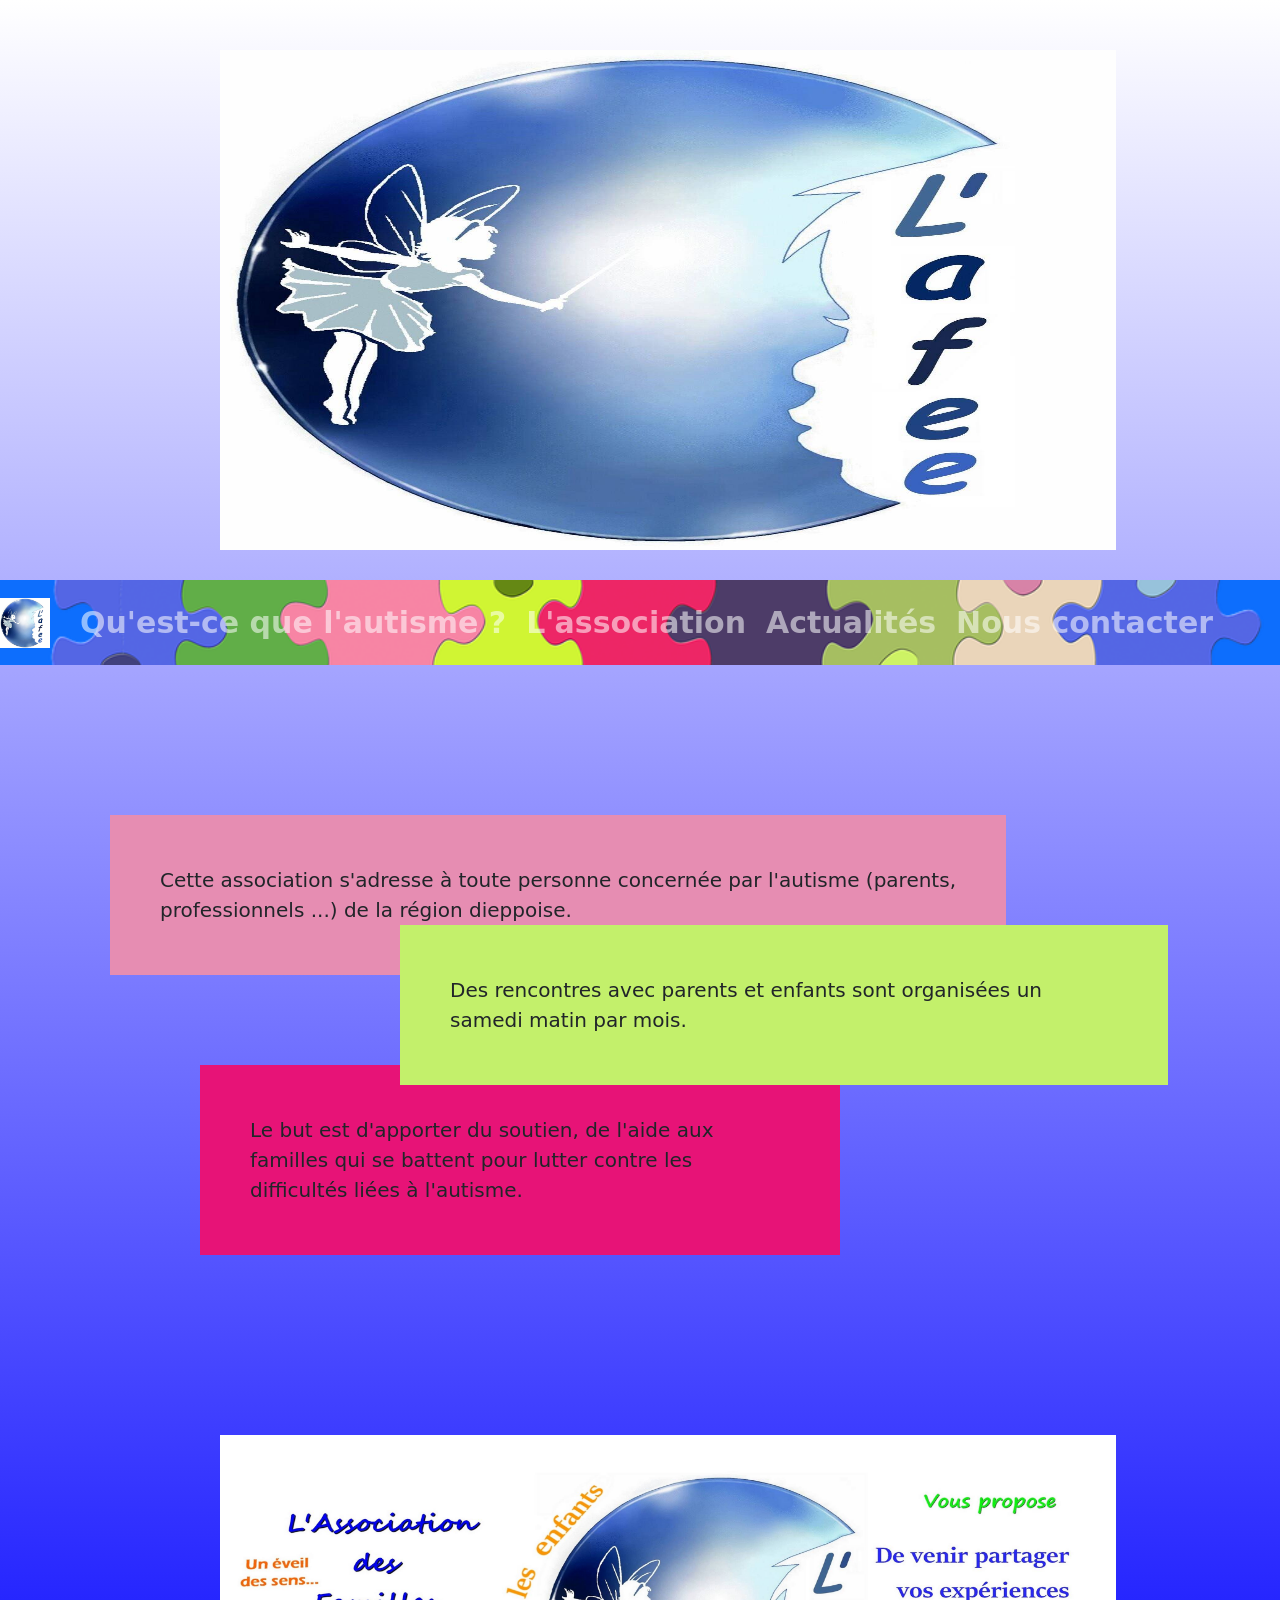
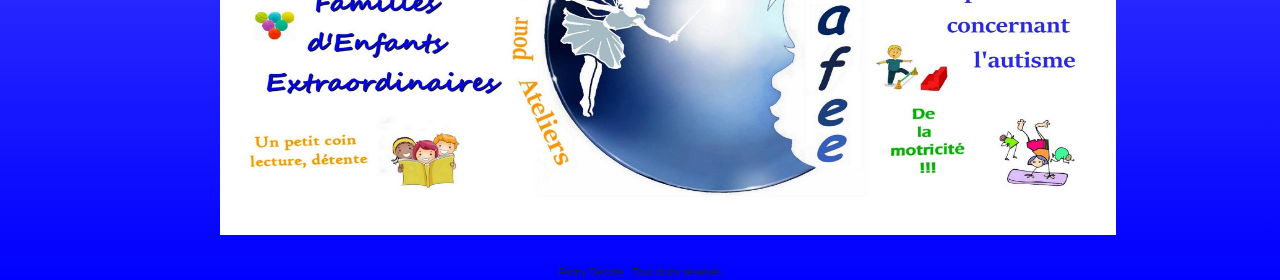
<file: index.html>
<!DOCTYPE html>
<html lang="fr">
<head>
    <meta charset="UTF-8">
    <meta http-equiv="X-UA-Compatible" content="IE=edge">
    <meta name="viewport" content="width=device-width, initial-scale=1.0">
    <meta name="description" content="Cette association s'adresse à toute personne concernée par l'autisme">
    <title>L'AFEE</title> 
    <link rel="stylesheet" href="afee.css">
    <link rel="stylesheet" href="bootstrap.min.css">
</head>
<body>
    <header>
        <div>
            <img src="31507968_1907250822678536_6487678242412036096_o.jpg" alt="logo l'Afee" width="500px" height="500px" class="img">
        </div> 
       <nav class="navbar navbar-dark bg-primary navbar-expand-lg">
            <a href="afee.html" class="navbar-brand"><img src="31507968_1907250822678536_6487678242412036096_o.jpg" width="50px" height="50px" alt="">
            </a>
            <button
            type="button"
            class="navbar-toggler"
            data-toggle="collapse"
            data-target="#navbarNavDropdown"
            aria-controls="navbarNavDropdown"
            aria-expanded="false"
            aria-label="Toggle navigation"
            >
              <svg xmlns="http://www.w3.org/2000/svg" width="16" height="16" fill="currentColor" class="bi bi-list" viewBox="0 0 16 16">
                <path fill-rule="evenodd" d="M2.5 11.5A.5.5 0 0 1 3 11h10a.5.5 0 0 1 0 1H3a.5.5 0 0 1-.5-.5zm0-4A.5.5 0 0 1 3 7h10a.5.5 0 0 1 0 1H3a.5.5 0 0 1-.5-.5zm0-4A.5.5 0 0 1 3 3h10a.5.5 0 0 1 0 1H3a.5.5 0 0 1-.5-.5z"/>
              </svg>
            </button>
        <div class="collapse navbar-collapse" id="navbarNavDropdown">
            <ul class="navbar-nav">
                <li class="nav-item">
                    <a href="autisme.html" class="nav-link">Qu'est-ce que l'autisme ?</a>
                </li>
                <li class="nav-item">
                    <a href="association.html" class="nav-link">L'association</a>
                </li>
                <li class="nav-item">
                    <a href="actualités.html" class="nav-link">Actualités</a>
                </li>
                <li class="nav-item">
                    <a href="contact.html" class="nav-link">Nous contacter</a>
                </li>
            </ul>
        </div>
        </nav>
    </header>
    <main>
        <div class="container-1">
            <!--<p class="item">-->
            Cette association s'adresse à toute personne concernée par l'autisme (parents, professionnels ...) de la région dieppoise.
        </div>
        <!--<br>-->
        <div class="container-2">
            Des rencontres avec parents et enfants sont organisées un samedi matin par mois.
        </div>
            <!--<br>-->
            <div class="container-3">
            Le but est d'apporter du soutien, de l'aide aux familles qui se battent pour lutter contre les difficultés liées à l'autisme.
        </div>
            <!--</p>-->
    </main>
    <footer>
        <img src="31515790_1907961652607453_6188273267594231808_o.jpg" alt="association Afee" width="1000px" height="400px" class="img">
        <div class="rules"> Fanny Decotte - Tous droits réservés</div>
    </footer>
    <script src="https://code.jquery.com/jquery-3.4.1.slim.min.js" integrity="sha384-J6qa4849blE2+poT4WnyKhv5vZF5SrPo0iEjwBvKU7imGFAV0wwj1yYfoRSJoZ+n" crossorigin="anonymous"></script>
<script src="https://cdn.jsdelivr.net/npm/popper.js@1.16.0/dist/umd/popper.min.js" integrity="sha384-Q6E9RHvbIyZFJoft+2mJbHaEWldlvI9IOYy5n3zV9zzTtmI3UksdQRVvoxMfooAo" crossorigin="anonymous"></script>
<script src="https://stackpath.bootstrapcdn.com/bootstrap/4.4.1/js/bootstrap.min.js" integrity="sha384-wfSDF2E50Y2D1uUdj0O3uMBJnjuUD4Ih7YwaYd1iqfktj0Uod8GCExl3Og8ifwB6" crossorigin="anonymous"></script>
</body>
</html>
</file>
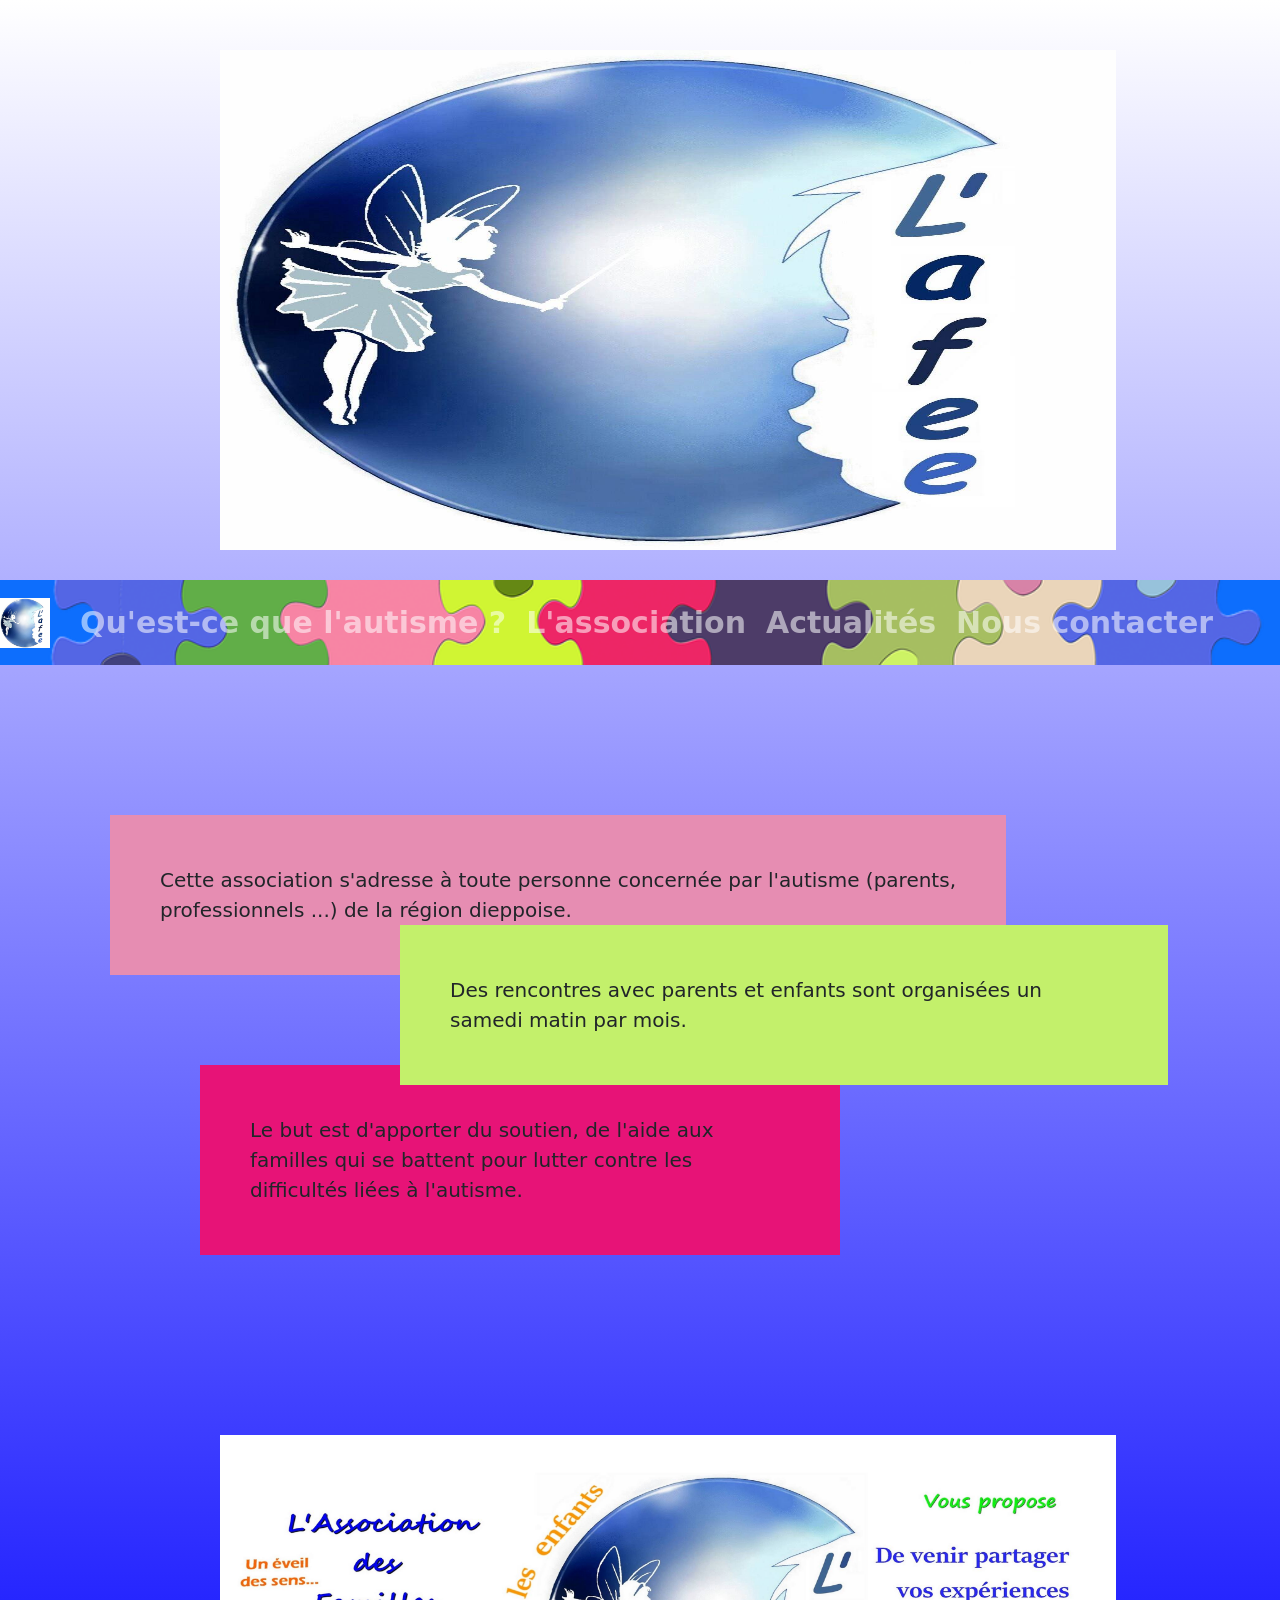
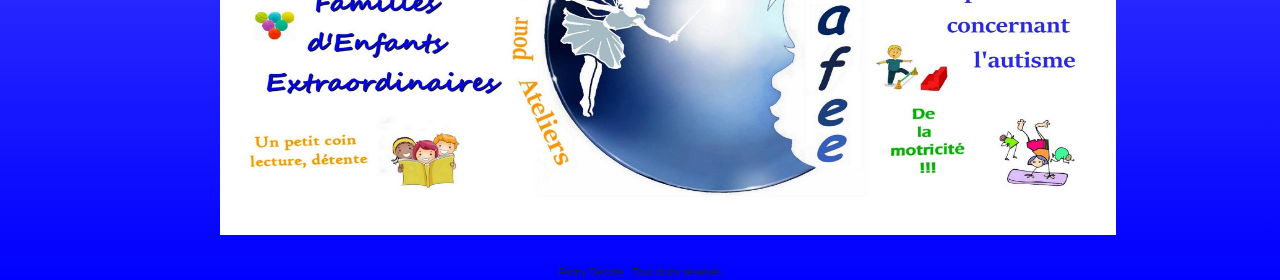
<file: afee.html>
<!DOCTYPE html>
<html lang="fr">
<head>
    <meta charset="UTF-8">
    <meta http-equiv="X-UA-Compatible" content="IE=edge">
    <meta name="viewport" content="width=device-width, initial-scale=1.0">
    <meta name="description" content="Cette association s'adresse à toute personne concernée par l'autisme">
    <title>L'AFEE</title> 
    <link rel="stylesheet" href="afee.css">
    <link rel="stylesheet" href="bootstrap.min.css">
</head>
<body>
    <header>
        <div>
            <img src="31507968_1907250822678536_6487678242412036096_o.jpg" alt="logo l'Afee" width="500px" height="500px" class="img">
        </div> 
       <nav class="navbar navbar-dark bg-primary navbar-expand-lg">
            <a href="afee.html" class="navbar-brand"><img src="31507968_1907250822678536_6487678242412036096_o.jpg" width="50px" height="50px" alt="">
            </a>
            <button
            type="button"
            class="navbar-toggler"
            data-toggle="collapse"
            data-target="#navbarNavDropdown"
            aria-controls="navbarNavDropdown"
            aria-expanded="false"
            aria-label="Toggle navigation"
            >
              <svg xmlns="http://www.w3.org/2000/svg" width="16" height="16" fill="currentColor" class="bi bi-list" viewBox="0 0 16 16">
                <path fill-rule="evenodd" d="M2.5 11.5A.5.5 0 0 1 3 11h10a.5.5 0 0 1 0 1H3a.5.5 0 0 1-.5-.5zm0-4A.5.5 0 0 1 3 7h10a.5.5 0 0 1 0 1H3a.5.5 0 0 1-.5-.5zm0-4A.5.5 0 0 1 3 3h10a.5.5 0 0 1 0 1H3a.5.5 0 0 1-.5-.5z"/>
              </svg>
            </button>
        <div class="collapse navbar-collapse" id="navbarNavDropdown">
            <ul class="navbar-nav">
                <li class="nav-item">
                    <a href="autisme.html" class="nav-link">Qu'est-ce que l'autisme ?</a>
                </li>
                <li class="nav-item">
                    <a href="association.html" class="nav-link">L'association</a>
                </li>
                <li class="nav-item">
                    <a href="actualités.html" class="nav-link">Actualités</a>
                </li>
                <li class="nav-item">
                    <a href="contact.html" class="nav-link">Nous contacter</a>
                </li>
            </ul>
        </div>
        </nav>
    </header>
    <main>
        <div class="container-1">
            <!--<p class="item">-->
            Cette association s'adresse à toute personne concernée par l'autisme (parents, professionnels ...) de la région dieppoise.
        </div>
        <!--<br>-->
        <div class="container-2">
            Des rencontres avec parents et enfants sont organisées un samedi matin par mois.
        </div>
            <!--<br>-->
            <div class="container-3">
            Le but est d'apporter du soutien, de l'aide aux familles qui se battent pour lutter contre les difficultés liées à l'autisme.
        </div>
            <!--</p>-->
    </main>
    <footer>
        <img src="31515790_1907961652607453_6188273267594231808_o.jpg" alt="association Afee" width="1000px" height="400px" class="img">
        <div class="rules"> Fanny Decotte - Tous droits réservés</div>
    </footer>
    <script src="https://code.jquery.com/jquery-3.4.1.slim.min.js" integrity="sha384-J6qa4849blE2+poT4WnyKhv5vZF5SrPo0iEjwBvKU7imGFAV0wwj1yYfoRSJoZ+n" crossorigin="anonymous"></script>
<script src="https://cdn.jsdelivr.net/npm/popper.js@1.16.0/dist/umd/popper.min.js" integrity="sha384-Q6E9RHvbIyZFJoft+2mJbHaEWldlvI9IOYy5n3zV9zzTtmI3UksdQRVvoxMfooAo" crossorigin="anonymous"></script>
<script src="https://stackpath.bootstrapcdn.com/bootstrap/4.4.1/js/bootstrap.min.js" integrity="sha384-wfSDF2E50Y2D1uUdj0O3uMBJnjuUD4Ih7YwaYd1iqfktj0Uod8GCExl3Og8ifwB6" crossorigin="anonymous"></script>
</body>
</html>
</file>
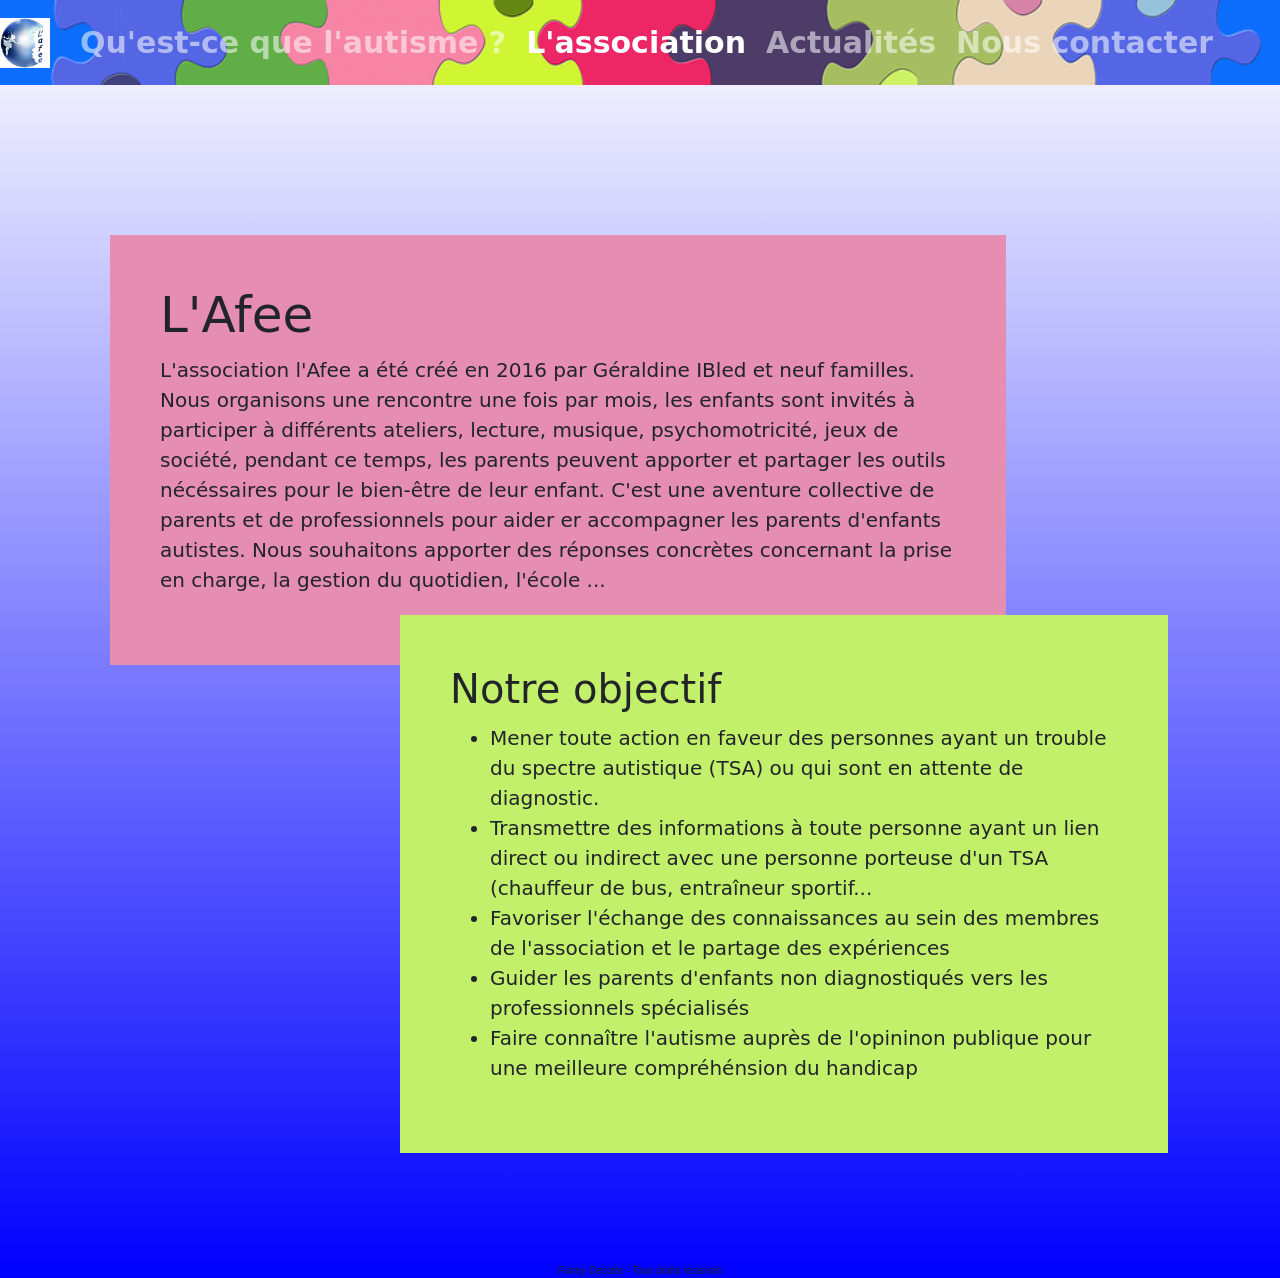
<file: association.html>
<!DOCTYPE html>
<html lang="fr">
<head>
    <meta charset="UTF-8">
    <meta http-equiv="X-UA-Compatible" content="IE=edge">
    <meta name="viewport" content="width=device-width, initial-scale=1.0">
    <meta name="description" content="Cette association s'adresse à toute personne concernée par l'autisme">
    <title>L'AFEE</title>
    <link rel="stylesheet" href="bootstrap.min.css">
    <link rel="stylesheet" href="afee.css">
</head>
<body>
<header>
    <nav class="navbar navbar-dark bg-primary navbar-expand-lg">
        <a href="afee.html" class="navbar-brand"><img src="31507968_1907250822678536_6487678242412036096_o.jpg" width="50px" height="50px" alt="">
        </a>
        <button
        type="button"
        class="navbar-toggler"
        data-toggle="collapse"
        data-target="#navbarNavDropdown"
        aria-controls="navbarNavDropdown"
        aria-expanded="false"
        aria-label="Toggle navigation">
            <svg xmlns="http://www.w3.org/2000/svg" width="16" height="16" fill="currentColor" class="bi bi-list" viewBox="0 0 16 16">
                <path fill-rule="evenodd" d="M2.5 11.5A.5.5 0 0 1 3 11h10a.5.5 0 0 1 0 1H3a.5.5 0 0 1-.5-.5zm0-4A.5.5 0 0 1 3 7h10a.5.5 0 0 1 0 1H3a.5.5 0 0 1-.5-.5zm0-4A.5.5 0 0 1 3 3h10a.5.5 0 0 1 0 1H3a.5.5 0 0 1-.5-.5z"/>
            </svg>
        </button>
        <div class="collapse navbar-collapse" id="navbarNavDropdown">
            <ul class="navbar-nav">
                <li class="nav-item">
                    <a href="autisme.html" class="nav-link">Qu'est-ce que l'autisme ?</a>
                </li>
                <li class="nav-item">
                    <a href="association.html" class="nav-link active">L'association</a>
                </li>
                <li class="nav-item">
                    <a href="actualités.html" class="nav-link">Actualités</a>
                </li>
                <li class="nav-item">
                    <a href="contact.html" class="nav-link">Nous contacter</a>
                </li>
            </ul>
        </div>
    </nav>
</header>
<main>
    <div class="container-1">
        <h1>L'Afee</h1>
            <p>
        L'association l'Afee a été créé en 2016 par Géraldine IBled et neuf familles.
        Nous organisons une rencontre une fois par mois, les enfants sont invités à participer à différents ateliers, lecture, musique, psychomotricité, jeux de société, pendant ce temps, les parents peuvent apporter et partager les outils nécéssaires pour le bien-être de leur enfant.
        C'est une aventure collective de parents et de professionnels pour aider er accompagner les parents d'enfants autistes.
        Nous souhaitons apporter des réponses concrètes concernant la prise en charge, la gestion du quotidien, l'école ...
            </p>
    </div>
    <div class="container-2">
        <h2>Notre objectif</h2>
            <ul>
                <li>Mener toute action en faveur des personnes ayant un trouble du spectre autistique (TSA) ou qui sont en attente de diagnostic.</li>
                <li>Transmettre des informations à toute personne ayant un lien direct ou indirect avec une personne porteuse d'un TSA (chauffeur de bus, entraîneur sportif...</li>
                <li>Favoriser l'échange des connaissances au sein des membres de l'association et le partage des expériences</li>
                <li>Guider les parents d'enfants non diagnostiqués vers les professionnels spécialisés</li>
                <li>Faire connaître l'autisme auprès de l'opininon publique pour une meilleure compréhénsion du handicap</li>
            </ul>
    </div>
</main>  
<footer>       
     <div class="rules"> Fanny Decotte - Tous droits réservés</div>
</footer>
<script src="https://code.jquery.com/jquery-3.4.1.slim.min.js" integrity="sha384-J6qa4849blE2+poT4WnyKhv5vZF5SrPo0iEjwBvKU7imGFAV0wwj1yYfoRSJoZ+n" crossorigin="anonymous"></script>
<script src="https://cdn.jsdelivr.net/npm/popper.js@1.16.0/dist/umd/popper.min.js" integrity="sha384-Q6E9RHvbIyZFJoft+2mJbHaEWldlvI9IOYy5n3zV9zzTtmI3UksdQRVvoxMfooAo" crossorigin="anonymous"></script>
<script src="https://stackpath.bootstrapcdn.com/bootstrap/4.4.1/js/bootstrap.min.js" integrity="sha384-wfSDF2E50Y2D1uUdj0O3uMBJnjuUD4Ih7YwaYd1iqfktj0Uod8GCExl3Og8ifwB6" crossorigin="anonymous"></script>
</body>
</html>
</file>
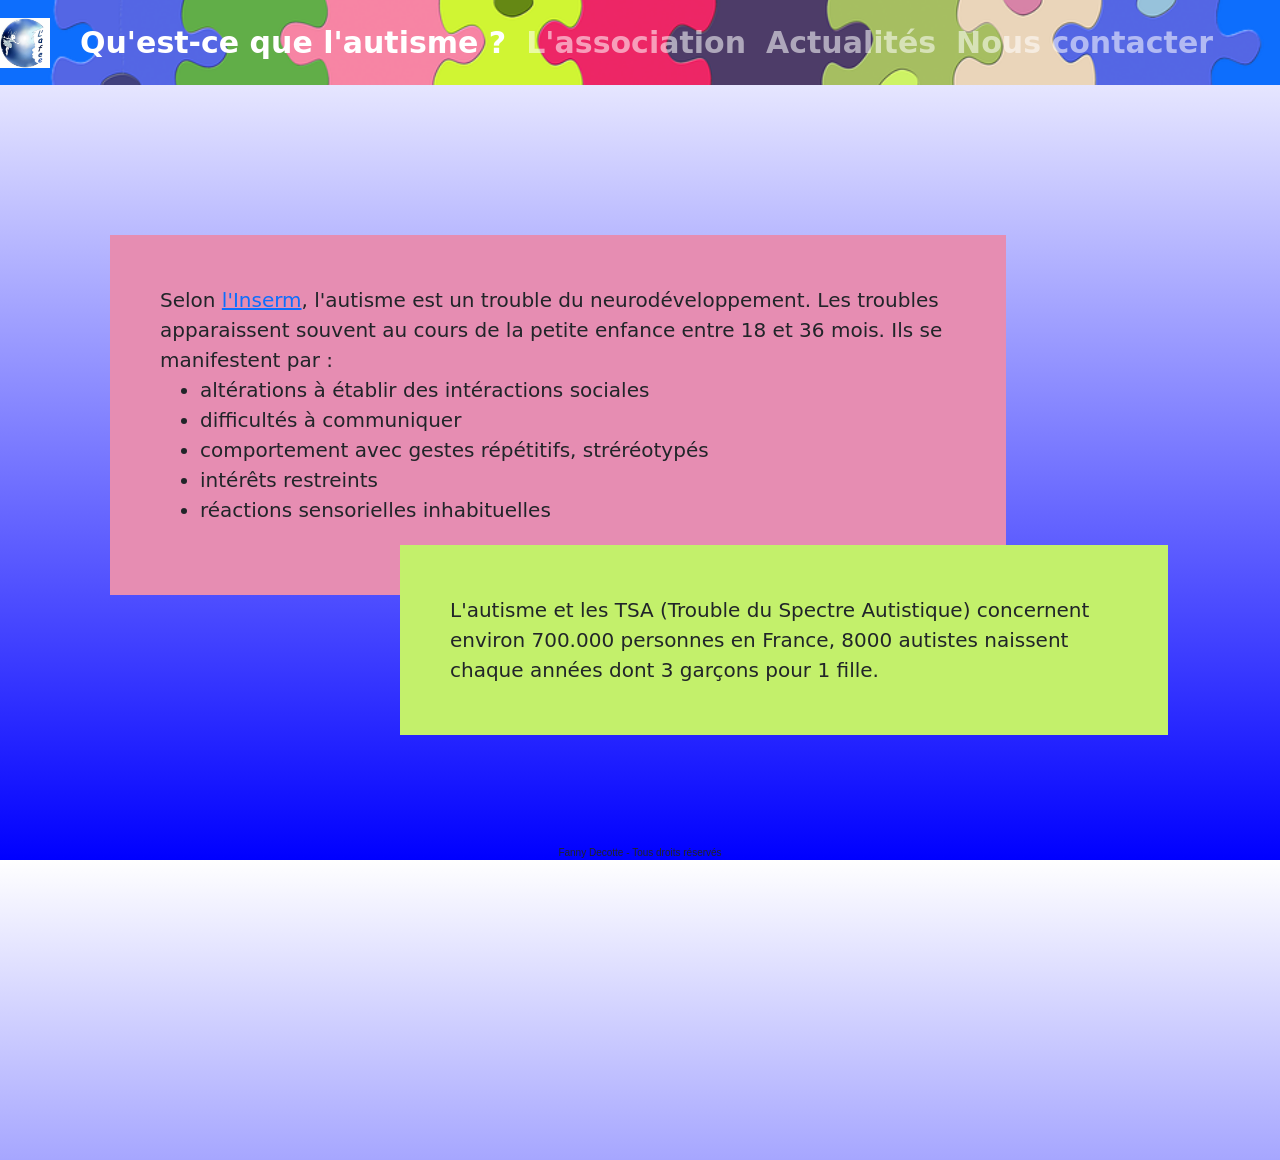
<file: autisme.html>
<!DOCTYPE html>
<html lang="fr">
<head>
    <meta charset="UTF-8">
    <meta http-equiv="X-UA-Compatible" content="IE=edge">
    <meta name="viewport" content="width=device-width, initial-scale=1.0">
    <meta name="description" content="Cette association s'adresse à toute personne concernée par l'autisme">
    <title>L'AFEE</title>
    <link rel="stylesheet" href="bootstrap.min.css">
    <link rel="stylesheet" href="afee.css">
</head>
<body>
<header> 
    <nav class="navbar navbar-dark bg-primary navbar-expand-lg">
        <a href="afee.html" class="navbar-brand"><img src="31507968_1907250822678536_6487678242412036096_o.jpg" width="50px" height="50px" alt="">
        </a>
        <button
        type="button"
        class="navbar-toggler"
        data-toggle="collapse"
        data-target="#navbarNavDropdown"
        aria-controls="navbarNavDropdown"
        aria-expanded="false"
        aria-label="Toggle navigation">
            <svg xmlns="http://www.w3.org/2000/svg" width="16" height="16" fill="currentColor" class="bi bi-list" viewBox="0 0 16 16">
                <path fill-rule="evenodd" d="M2.5 11.5A.5.5 0 0 1 3 11h10a.5.5 0 0 1 0 1H3a.5.5 0 0 1-.5-.5zm0-4A.5.5 0 0 1 3 7h10a.5.5 0 0 1 0 1H3a.5.5 0 0 1-.5-.5zm0-4A.5.5 0 0 1 3 3h10a.5.5 0 0 1 0 1H3a.5.5 0 0 1-.5-.5z"/>
            </svg>
        </button>
        <div class="collapse navbar-collapse" id="navbarNavDropdown">
            <ul class="navbar-nav">
                <li class="nav-item">
                    <a href="autisme.html" class="nav-link active">Qu'est-ce que l'autisme ?</a>
                </li>
                <li class="nav-item">
                    <a href="association.html" class="nav-link">L'association</a>
                </li>
                <li class="nav-item">
                    <a href="actualités.html" class="nav-link">Actualités</a>
                </li>
                <li class="nav-item">
                    <a href="contact.html" class="nav-link">Nous contacter</a>
                </li>
            </ul>
        </div>
    </nav>
</header> 
<main>
    <section class="container-1">
            Selon <a href="https://www.inserm.fr/information-en-sante/dossiers-information/autisme">l'Inserm</a>, l'autisme est un trouble du neurodéveloppement.
            Les troubles apparaissent souvent au cours de la petite enfance entre 18 et 36 mois.
            Ils se manifestent par :
            <ul>
                <li>altérations à établir des intéractions sociales</li>
                <li>difficultés à communiquer</li>
                <li>comportement avec gestes répétitifs, stréréotypés</li>
                <li>intérêts restreints</li>
                <li>réactions sensorielles inhabituelles</li>
            </ul>
    </section>
    <section class="container-2">
            L'autisme et les TSA (Trouble du Spectre Autistique) concernent environ 700.000 personnes en France, 8000 autistes naissent chaque années dont 3 garçons pour 1 fille.
    </section>
    <article> 
        <iframe width="560" height="315" src="https://www.youtube.com/embed/_PWsKBOHdHU" frameborder="0" allow="accelerometer; autoplay; clipboard-write; encrypted-media; gyroscope; picture-in-picture" allowfullscreen class="video"></iframe>
    </article>
</main>
<footer>
    <div class="rules"> Fanny Decotte - Tous droits réservés</div>
</footer>
<script src="https://code.jquery.com/jquery-3.4.1.slim.min.js" integrity="sha384-J6qa4849blE2+poT4WnyKhv5vZF5SrPo0iEjwBvKU7imGFAV0wwj1yYfoRSJoZ+n" crossorigin="anonymous"></script>
<script src="https://cdn.jsdelivr.net/npm/popper.js@1.16.0/dist/umd/popper.min.js" integrity="sha384-Q6E9RHvbIyZFJoft+2mJbHaEWldlvI9IOYy5n3zV9zzTtmI3UksdQRVvoxMfooAo" crossorigin="anonymous"></script>
<script src="https://stackpath.bootstrapcdn.com/bootstrap/4.4.1/js/bootstrap.min.js" integrity="sha384-wfSDF2E50Y2D1uUdj0O3uMBJnjuUD4Ih7YwaYd1iqfktj0Uod8GCExl3Og8ifwB6" crossorigin="anonymous"></script>
</body>
</html>
</file>
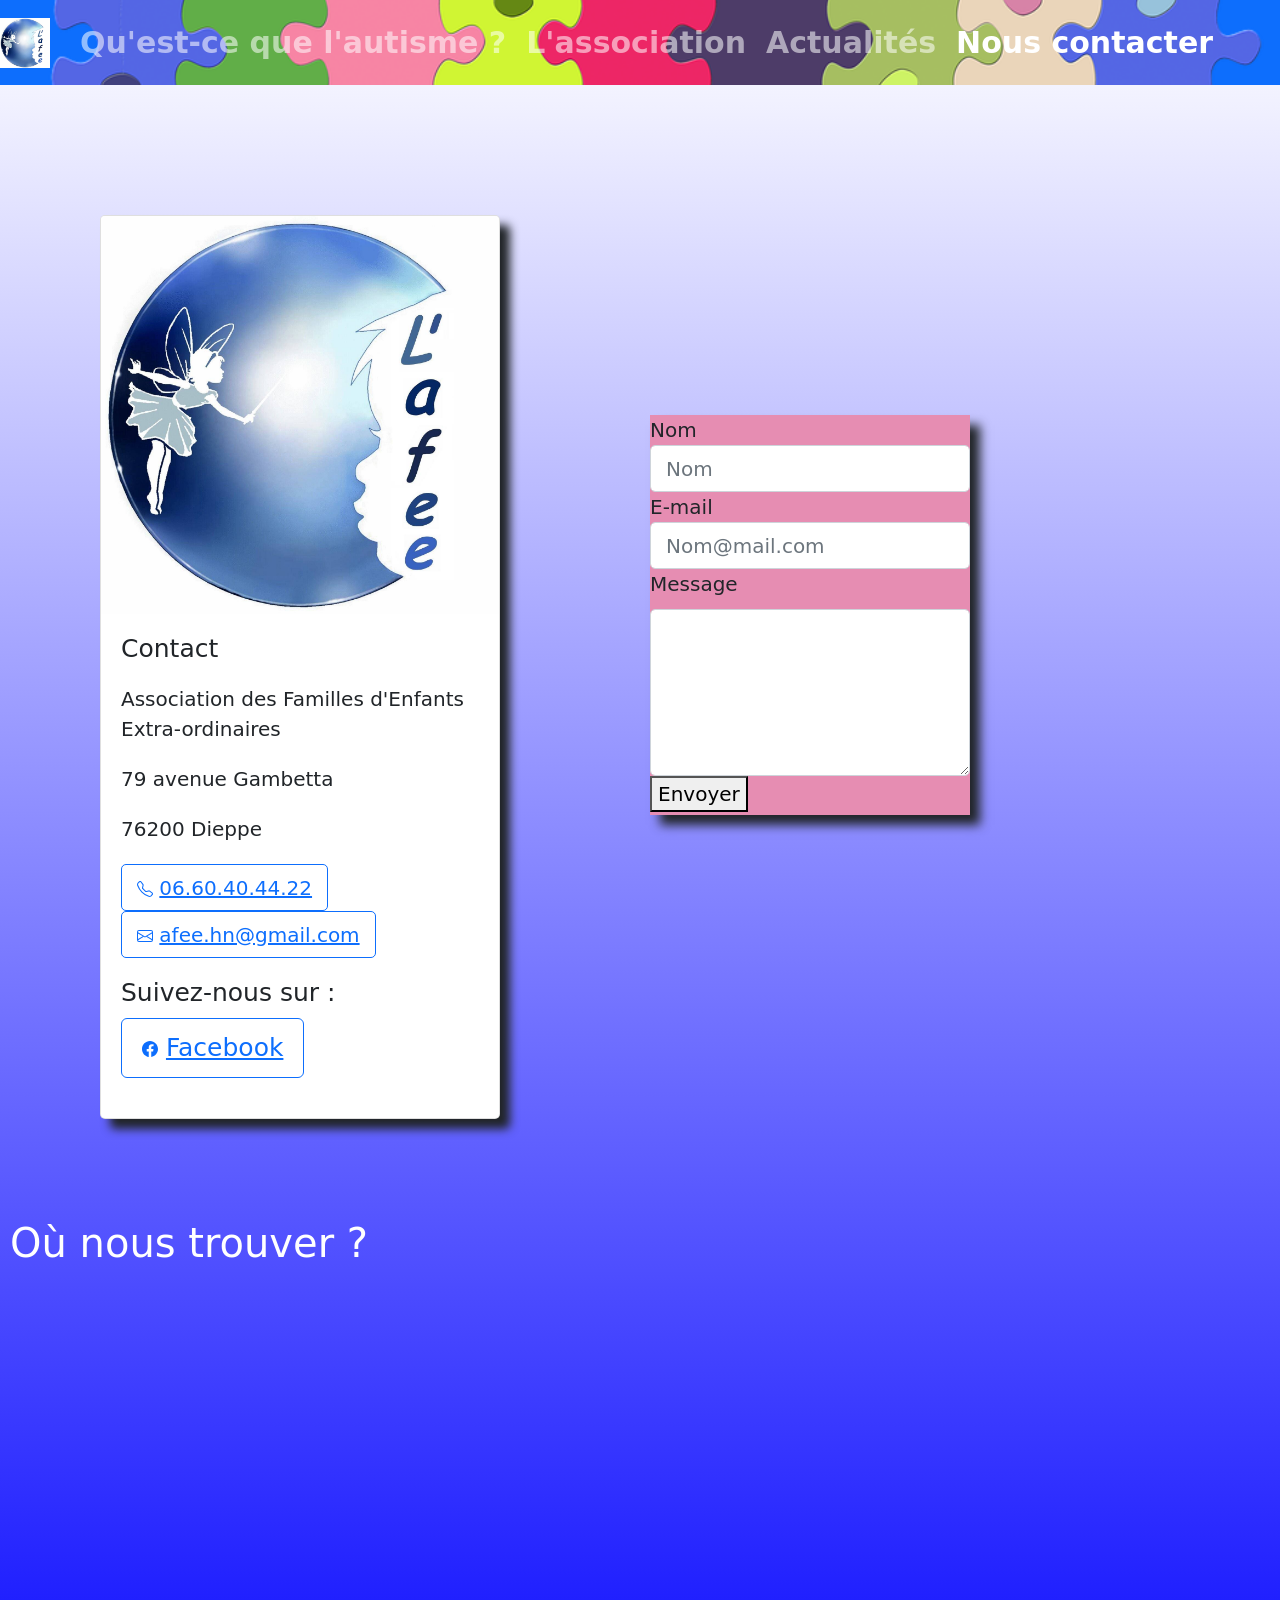
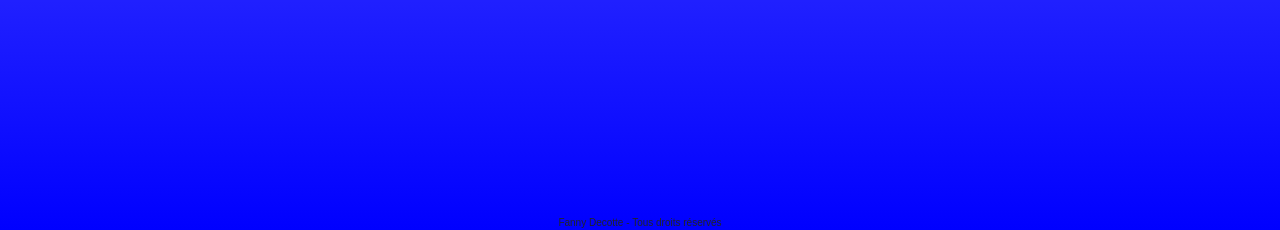
<file: contact.html>
<!DOCTYPE html>
<html lang="fr">
<head>
    <meta charset="UTF-8">
    <meta http-equiv="X-UA-Compatible" content="IE=edge">
    <meta name="viewport" content="width=device-width, initial-scale=1.0">
    <meta name="description" content="Cette association s'adresse à toute personne concernée par l'autisme">
    <title>L'AFEE</title>
    <link rel="stylesheet" href="bootstrap.min.css">
    <link rel="stylesheet" href="afee.css">
</head>
<body>
    <header>
        <nav class="navbar navbar-dark bg-primary navbar-expand-lg">
            <a href="afee.html" class="navbar-brand"><img src="31507968_1907250822678536_6487678242412036096_o.jpg" width="50px" height="50px" alt="">
            </a>
            <button
            type="button"
            class="navbar-toggler"
            data-toggle="collapse"
            data-target="#navbarNavDropdown"
            aria-controls="navbarNavDropdown"
            aria-expanded="false"
            aria-label="Toggle navigation">
                <svg xmlns="http://www.w3.org/2000/svg" width="16" height="16" fill="currentColor" class="bi bi-list" viewBox="0 0 16 16">
                    <path fill-rule="evenodd" d="M2.5 11.5A.5.5 0 0 1 3 11h10a.5.5 0 0 1 0 1H3a.5.5 0 0 1-.5-.5zm0-4A.5.5 0 0 1 3 7h10a.5.5 0 0 1 0 1H3a.5.5 0 0 1-.5-.5zm0-4A.5.5 0 0 1 3 3h10a.5.5 0 0 1 0 1H3a.5.5 0 0 1-.5-.5z"/>
                </svg>
            </button>
            <div class="collapse navbar-collapse" id="navbarNavDropdown">
                <ul class="navbar-nav">
                    <li class="nav-item">
                        <a href="autisme.html" class="nav-link">Qu'est-ce que l'autisme ?</a>
                    </li>
                    <li class="nav-item">
                        <a href="association.html" class="nav-link ">L'association</a>
                    </li>
                    <li class="nav-item">
                        <a href="actualités.html" class="nav-link">Actualités</a>
                    </li>
                    <li class="nav-item">
                        <a href="contact.html" class="nav-link active">Nous contacter</a>
                    </li>
                </ul>
            </div>
        </nav>
    </header>
    <main>
        <div class="container-5"> 
            <!--<div class="row">
                <div class="col-6">-->
                    <div class="card">
                        <img src="31507968_1907250822678536_6487678242412036096_o.jpg" class="card-img-top">
                            <div class="card-body">   
                                <h5>Contact</h5>
                                    <p class="card-text">
                                    <p> Association des Familles d'Enfants Extra-ordinaires</p>
                                    <p>79 avenue Gambetta</p>
                                    <p>76200 Dieppe</p>
                                <button type="button" class="btn btn-outline-primary">
                                    <svg xmlns="http://www.w3.org/2000/svg" width="16" height="16" fill="currentColor" class="bi bi-telephone" viewBox="0 0 16 16">
                                        <path d="M3.654 1.328a.678.678 0 0 0-1.015-.063L1.605 2.3c-.483.484-.661 1.169-.45 1.77a17.568 17.568 0 0 0 4.168 6.608 17.569 17.569 0 0 0 6.608 4.168c.601.211 1.286.033 1.77-.45l1.034-1.034a.678.678 0 0 0-.063-1.015l-2.307-1.794a.678.678 0 0 0-.58-.122l-2.19.547a1.745 1.745 0 0 1-1.657-.459L5.482 8.062a1.745 1.745 0 0 1-.46-1.657l.548-2.19a.678.678 0 0 0-.122-.58L3.654 1.328zM1.884.511a1.745 1.745 0 0 1 2.612.163L6.29 2.98c.329.423.445.974.315 1.494l-.547 2.19a.678.678 0 0 0 .178.643l2.457 2.457a.678.678 0 0 0 .644.178l2.189-.547a1.745 1.745 0 0 1 1.494.315l2.306 1.794c.829.645.905 1.87.163 2.611l-1.034 1.034c-.74.74-1.846 1.065-2.877.702a18.634 18.634 0 0 1-7.01-4.42 18.634 18.634 0 0 1-4.42-7.009c-.362-1.03-.037-2.137.703-2.877L1.885.511z"/>
                                    </svg>
                                    <a href="tel:0660404422" class="tel">06.60.40.44.22</a>
                                </button>
                                <button type="button" class="btn btn-outline-primary">
                                    <svg xmlns="http://www.w3.org/2000/svg" width="16" height="16" fill="currentColor" class="bi bi-envelope" viewBox="0 0 16 16">
                                        <path d="M0 4a2 2 0 0 1 2-2h12a2 2 0 0 1 2 2v8a2 2 0 0 1-2 2H2a2 2 0 0 1-2-2V4zm2-1a1 1 0 0 0-1 1v.217l7 4.2 7-4.2V4a1 1 0 0 0-1-1H2zm13 2.383l-4.758 2.855L15 11.114v-5.73zm-.034 6.878L9.271 8.82 8 9.583 6.728 8.82l-5.694 3.44A1 1 0 0 0 2 13h12a1 1 0 0 0 .966-.739zM1 11.114l4.758-2.876L1 5.383v5.73z"/>
                                    </svg>
                                    <a href="mailto:afee.hn@gmail.com" class="mail">afee.hn@gmail.com</a>
                                </button>
                                    <p>
                                        <h5>Suivez-nous sur : </h5>
                                <button type="button" class="btn btn-outline-primary btn-lg">
                                    <svg xmlns="http://www.w3.org/2000/svg" width="16" height="16" fill="currentColor" class="bi bi-facebook" viewBox="0 0 16 16">
                                        <path d="M16 8.049c0-4.446-3.582-8.05-8-8.05C3.58 0-.002 3.603-.002 8.05c0 4.017 2.926 7.347 6.75 7.951v-5.625h-2.03V8.05H6.75V6.275c0-2.017 1.195-3.131 3.022-3.131.876 0 1.791.157 1.791.157v1.98h-1.009c-.993 0-1.303.621-1.303 1.258v1.51h2.218l-.354 2.326H9.25V16c3.824-.604 6.75-3.934 6.75-7.951z"/>
                                    </svg>
                                    <a href="https://fr-fr.facebook.com/Lafee.hn/" class="facebook">Facebook</a> 
                                </button>
                                    </p>
                            </div>
                    </div>
                <!--<div class="col-5">
                    <div class="h-100 row justify-content-center align-items-center">-->
                        <div class="form-group">
                            <label for="nom">Nom</label>
                            <input type="text" class="form-control" id="nom" placeholder="Nom" required>
                            <label for="mail">E-mail</label>
                            <input type="mail" class="form-control" id="mail" placeholder="Nom@mail.com" required>
                            <label for="message" class="form-label">Message</label>
                            <textarea name="message" id="message" cols="29" rows="5"class="form-control"></textarea>
                            <button type="submit">Envoyer</button>
                        </div>
                    <!--</div>
                    </div>
            </div>-->
            <div class="contact">
                <h2 class="title">Où nous trouver ?</h2><br>
            <!--<div class="row col-8">-->
             <iframe src="https://www.google.com/maps/embed?pb=!1m18!1m12!1m3!1d2569.021261046753!2d1.0722689157477905!3d49.917175833526166!2m3!1f0!2f0!3f0!3m2!1i1024!2i768!4f13.1!3m3!1m2!1s0x47e098a73a25ebd7%3A0x9cbdfa4caa05c825!2s79%20Avenue%20Gambetta%2C%2076200%20Dieppe!5e0!3m2!1sfr!2sfr!4v1615277848250!5m2!1sfr!2sfr" width="500" height="450" style="border:0;" allowfullscreen="" loading="lazy"></iframe>
            </div>
        </div>
    </main>
    <footer>
        <div class="rules"> Fanny Decotte - Tous droits réservés</div>
    </footer>
    <script src="https://code.jquery.com/jquery-3.4.1.slim.min.js" integrity="sha384-J6qa4849blE2+poT4WnyKhv5vZF5SrPo0iEjwBvKU7imGFAV0wwj1yYfoRSJoZ+n" crossorigin="anonymous"></script>
<script src="https://cdn.jsdelivr.net/npm/popper.js@1.16.0/dist/umd/popper.min.js" integrity="sha384-Q6E9RHvbIyZFJoft+2mJbHaEWldlvI9IOYy5n3zV9zzTtmI3UksdQRVvoxMfooAo" crossorigin="anonymous"></script>
<script src="https://stackpath.bootstrapcdn.com/bootstrap/4.4.1/js/bootstrap.min.js" integrity="sha384-wfSDF2E50Y2D1uUdj0O3uMBJnjuUD4Ih7YwaYd1iqfktj0Uod8GCExl3Og8ifwB6" crossorigin="anonymous"></script>
</body>
</html>
</file>
<file: afee.css>
html {
    font-size: 20px;
}
body {
    padding: 0px;
    background: linear-gradient(180deg, white, blue);
    height: auto;
}
nav {
    margin-bottom: 30px;
    background-image: url(puzzle-2784471_960_720.png);
    background-position: center;
    background-size: cover;
    font-size: 30px;
    font-weight: bolder;
}
.rules {
    font-family: 'Franklin Gothic Medium', 'Arial Narrow', Arial, sans-serif;
    font-size: 0.5rem;
    display: flex;
    justify-content: center;
}
.title {
    color:white;
}
.card {
    grid-column-start: 1;
    grid-column-end: 13;
    grid-row-start: 1;
    width: 350px;
    box-shadow: 10px 10px 10px;
    margin-left: 10px;
}
.form-group {
   box-shadow: 10px 10px 10px;
   background: rgb(230, 141, 178);
   grid-column-start: 1;
   grid-column-end: 13;
   grid-row-start: 2;
   margin-left: 10px;
   margin-right: 10px;
   margin-top: 20px;
   margin-bottom: 10px;
   height: 400px;
}
.contact {
    grid-column-start: 1;
    grid-column-end: 13;
    grid-row-start: 3;
    margin-top: 20px;
    margin-left: 10px;
    margin-right: 10px;
}
.img {
    width: 100%;
}
.container-1 {
    background: rgb(230, 141, 178);
    position: static;
    margin: 0;
    margin-bottom: 10px;
    width: 100%;
}
.container-2 {
    background: rgb(195, 240, 107);
    position: static;
    margin: 0;
    margin-bottom: 10px;
    width: 100%;
}
.container-3 {
    background: rgb(231, 19, 119);
    position: static;
    margin: 0;
    margin-bottom: 10px;
    width: 100%;
}
.container-4 {
    background: white;
    margin-left: 0;
    margin-right: 0;
    width: 100%;
    margin-top: 20px;
    padding: 10px;
}
.container-5 {
   display: grid;
   grid-template-columns: repeat(12, 1fr);
   grid-template-rows: 1fr 0.5fr 0.5fr;
}
.img-1 {
    width: 80%;
    height: 80%;
}
.video {
    position: absolute;
    margin-left: 0;
    width: 100%;
}
@media screen and (min-width: 1050px) {
    .img {
        display: block;
        margin-left: 220px;
        margin-bottom: 30px;
        margin-top: 50px;
        width: 70%;
    }
    .container-1 {
    margin: 100px;
    padding: 50px;
    background: rgb(230, 141, 178);
    position: relative;
    top: 50px;
    left: 10px;
    width: 70%;
    z-index: 1;
    }
    .container-2 {
        padding: 50px;
        position: relative;
        left: 400px;
        top: -100px;
        width: 60%;
        z-index: 3;
    }
    .container-3 {
        padding: 50px;
        position: relative;
        left: 200px;
        top: -130px;
        width: 50%;
        z-index: 2;
    }
    .container-4 {
        padding: 50px;
        margin-top: 100px;
        width: 70%;
        margin-left: 230px;
        margin-bottom: 50px;
    }
    .container-5 {
        display: grid;
        grid-template-columns: 50% 50%;
        grid-template-rows: 1fr 0.5fr;
    }
    .video {
        display: block;
        margin-bottom: 30px;  
    }
    .card {
        width: 400px;
        margin-top: 100px;
        margin-left: 100px;
        grid-column-start: 1;
        box-shadow: 10px 10px 10px;
    }
    .form-group {
       box-shadow: 10px 10px 10px;
       background: rgb(230, 141, 178);
       grid-column-start: 2;
       grid-row-start: 1;
       width: 50%;
       margin-top:300px ;
    }
    .contact {
        margin-top: 100px;
        grid-row-start: 2;
    }
    iframe {
       margin-left: 450px;
       margin-bottom: 50px;
       grid-row-start: 2;
    }
}
</file>
